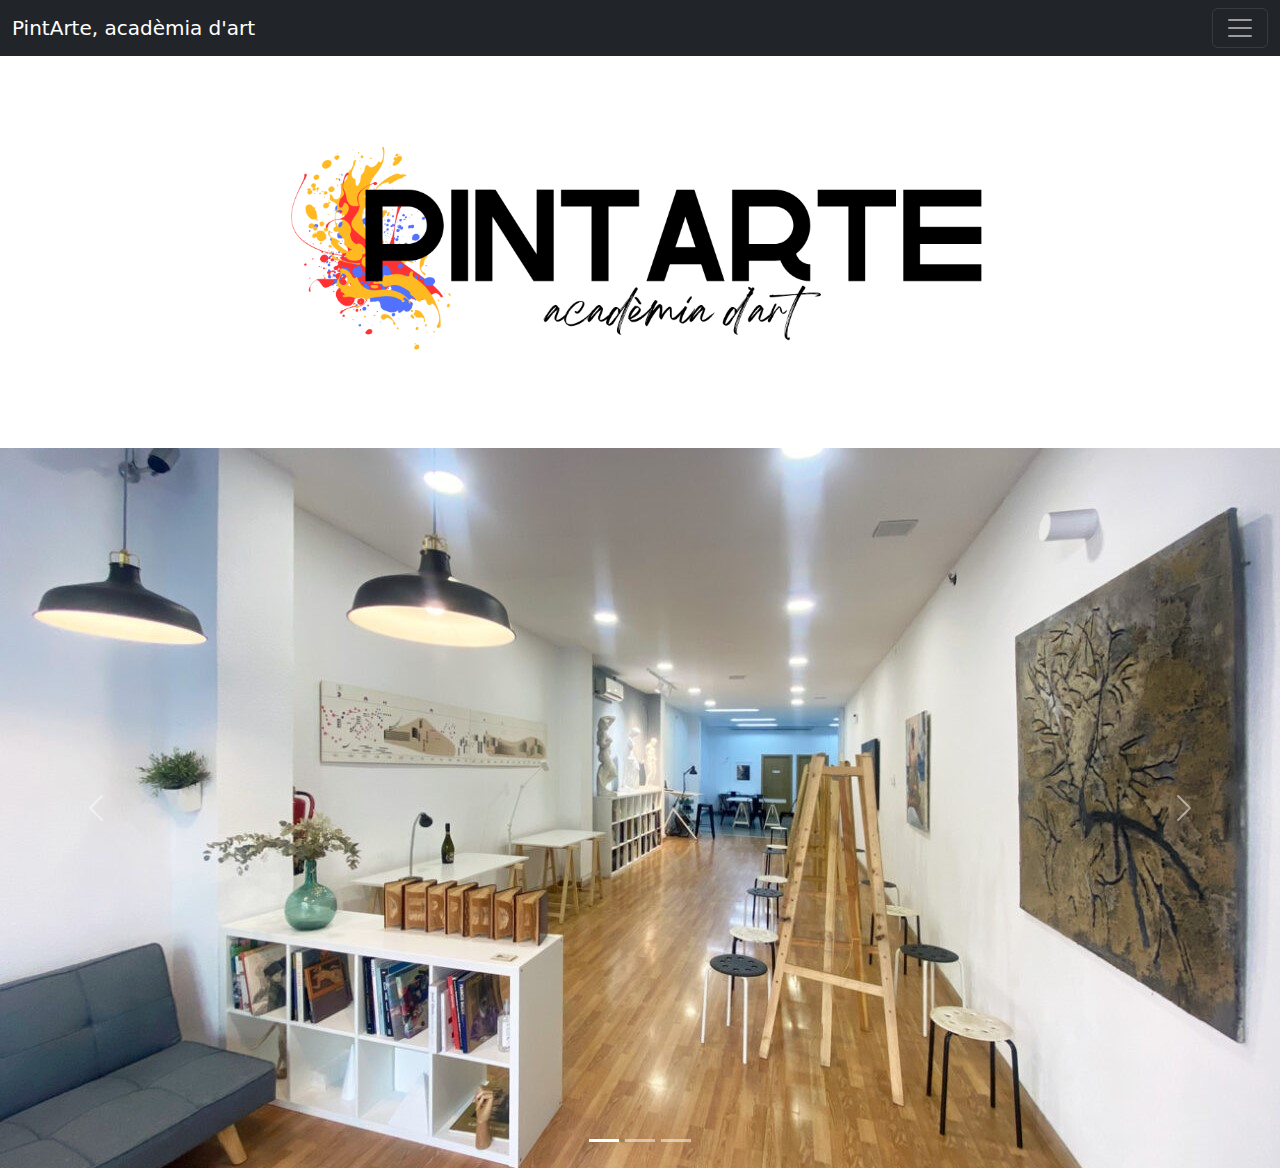
<file: index.html>
<!DOCTYPE html>
<html lang="es">

<head>
    <meta charset="UTF-8">
    <meta name="viewport" content="width=device-width, initial-scale=1.0">
    <title>PintArte</title>
    <!-- Vinculando Bootstrap CSS -->
    <link href="https://cdn.jsdelivr.net/npm/bootstrap@5.3.0-alpha1/dist/css/bootstrap.min.css" rel="stylesheet">
    <link rel="stylesheet" href="index.css">
</head>

<body>
    <!--Encabezado-->
    <nav class="navbar navbar-dark bg-dark fixed-top">
        <div class="container-fluid">
            <a class="navbar-brand" href="#">PintArte, acadèmia d'art</a>
            <button class="navbar-toggler" type="button" data-bs-toggle="offcanvas" data-bs-target="#offcanvasNavbar"
                aria-controls="offcanvasNavbar" aria-label="Toggle navigation">
                <span class="navbar-toggler-icon"></span>
            </button>
            <div class="offcanvas offcanvas-end text-bg-dark" tabindex="-1" id="offcanvasNavbar"
                aria-labelledby="offcanvasNavbarLabel">
                <div class="offcanvas-header">
                    <h5 class="offcanvas-title" id="offcanvasNavbarLabel">Menú</h5>
                    <button type="button" class="btn-close" data-bs-dismiss="offcanvas" aria-label="Close"></button>
                </div>
                <div class="offcanvas-body">
                    <ul class="navbar-nav justify-content-end flex-grow-1 pe-3">
                        <li class="nav-item">
                            <a class="nav-link active" aria-current="page" href="index.html">Inici</a>
                        </li>
                        <li class="nav-item">
                            <a class="nav-link" href="indexcursos.html">Cursos</a>
                        </li>
                        <li class="nav-item">
                            <a class="nav-link" href="indexhoraris.html">Horaris</a>
                        </li>
                        <li class="nav-item">
                            <a class="nav-link" href="indexcontacto.html">Contacta'ns </a>
                        </li>
                    </ul>
                    <form class="d-flex mt-3" role="search">
                        <input class="form-control me-2" type="search" placeholder="Buscar" aria-label="Buscar">
                        <button class="btn btn-outline-success" type="submit">Buscar</button>
                    </form>
                </div>
            </div>
        </div>
    </nav>
    <!--Titulo con CANVA + IMAGEN -->
    <div class="mt-5 text-center">
        <div class="text-center">
            <img src="tituloproyecto.png" class="rounded"
                widht="550" height="400">
        </div>
    </div>
    <!--Carrusel de fotos-->
    <div id="carouselExampleInterval" class="carousel slide" data-bs-ride="carousel">
        <div class="carousel-indicators">
            <button type="button" data-bs-target="#carouselExampleInterval" data-bs-slide-to="0" class="active"
                aria-current="true" aria-label="Slide 1"></button>
            <button type="button" data-bs-target="#carouselExampleInterval" data-bs-slide-to="1"
                aria-label="Slide 2"></button>
            <button type="button" data-bs-target="#carouselExampleIndicators" data-bs-slide-to="2"
                aria-label="Slide 3"></button>
        </div>
        <div class="carousel-inner">
            <div class="carousel-item active" data-bs-interval="10000">
                <img src="punt-dart-inicio-academia-01-1280x853.jpg"
                    class="d-block w-100" alt="Imagen 1">
            </div>
            <div class="carousel-item" data-bs-interval="2000">
                <img src="Color-Wheel-Paints-57ec389e5f9b586c35c694e5.jpg"
                    class="d-block w-100" alt="Imagen 2">
            </div>
            <div class="carousel-item" data-bs-interval="2000">
                <img src="sala-de-pintura.jpg"
                    class="d-block w-100" alt="Imagen 3">
            </div>
        </div>
        <button class="carousel-control-prev" type="button" data-bs-target="#carouselExampleInterval"
            data-bs-slide="prev">
            <span class="carousel-control-prev-icon" aria-hidden="true"></span>
            <span class="visually-hidden">Previous</span>
        </button>
        <button class="carousel-control-next" type="button" data-bs-target="#carouselExampleInterval"
            data-bs-slide="next">
            <span class="carousel-control-next-icon" aria-hidden="true"></span>
            <span class="visually-hidden">Next</span>
        </button>
    </div>
    <!-- Vinculando Bootstrap JS y Popper.js -->
    <script src="https://cdn.jsdelivr.net/npm/@popperjs/core@2.11.6/dist/umd/popper.min.js"></script>
    <script src="https://cdn.jsdelivr.net/npm/bootstrap@5.3.0-alpha1/dist/js/bootstrap.min.js"></script>
</body>

</html>
</file>
<file: index.css>
h1 {
    font-family:'Gill Sans', 'Gill Sans MT', Calibri, 'Trebuchet MS', sans-serif;
    text-align: center;
    font-size: 75px;
}
h2 {
    text-align: center;
    font-size: 25px;
}
h6 {
    text-align: center;
}
</file>
